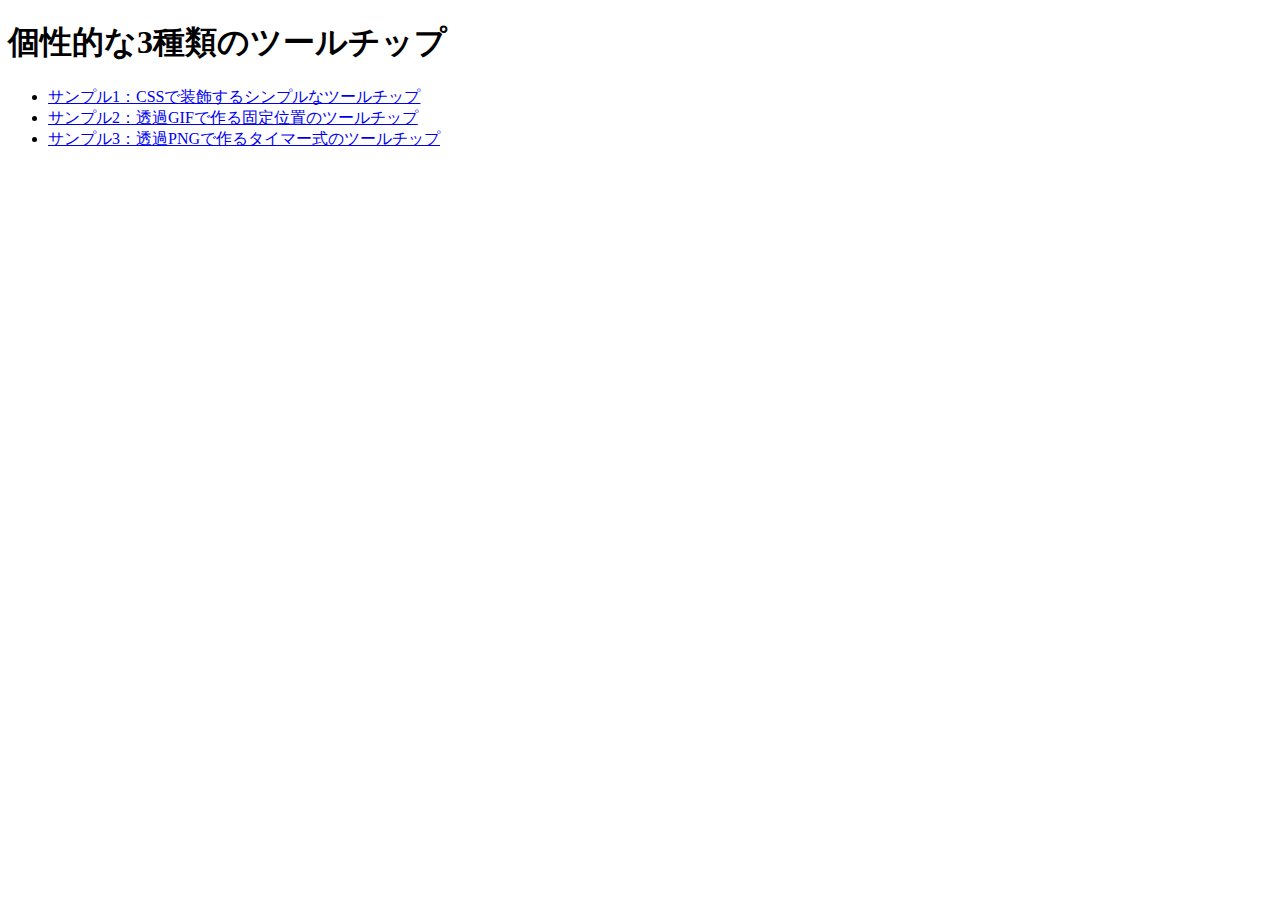
<file: njq_sample/chapter03/05/index.html>
<!DOCTYPE html>
<html lang="ja">
	<head>
		<meta charset="utf-8">
		<title>sample1</title>
	</head>
	<body>
		<h1>個性的な3種類のツールチップ</h1>

	<ul>
		<li><a href="sample1.html">サンプル1：CSSで装飾するシンプルなツールチップ</a></li>
		<li><a href="sample2.html">サンプル2：透過GIFで作る固定位置のツールチップ</a></li>
		<li><a href="sample3.html">サンプル3：透過PNGで作るタイマー式のツールチップ</a></li>
	</ul>

	</body>
</html>
</file>
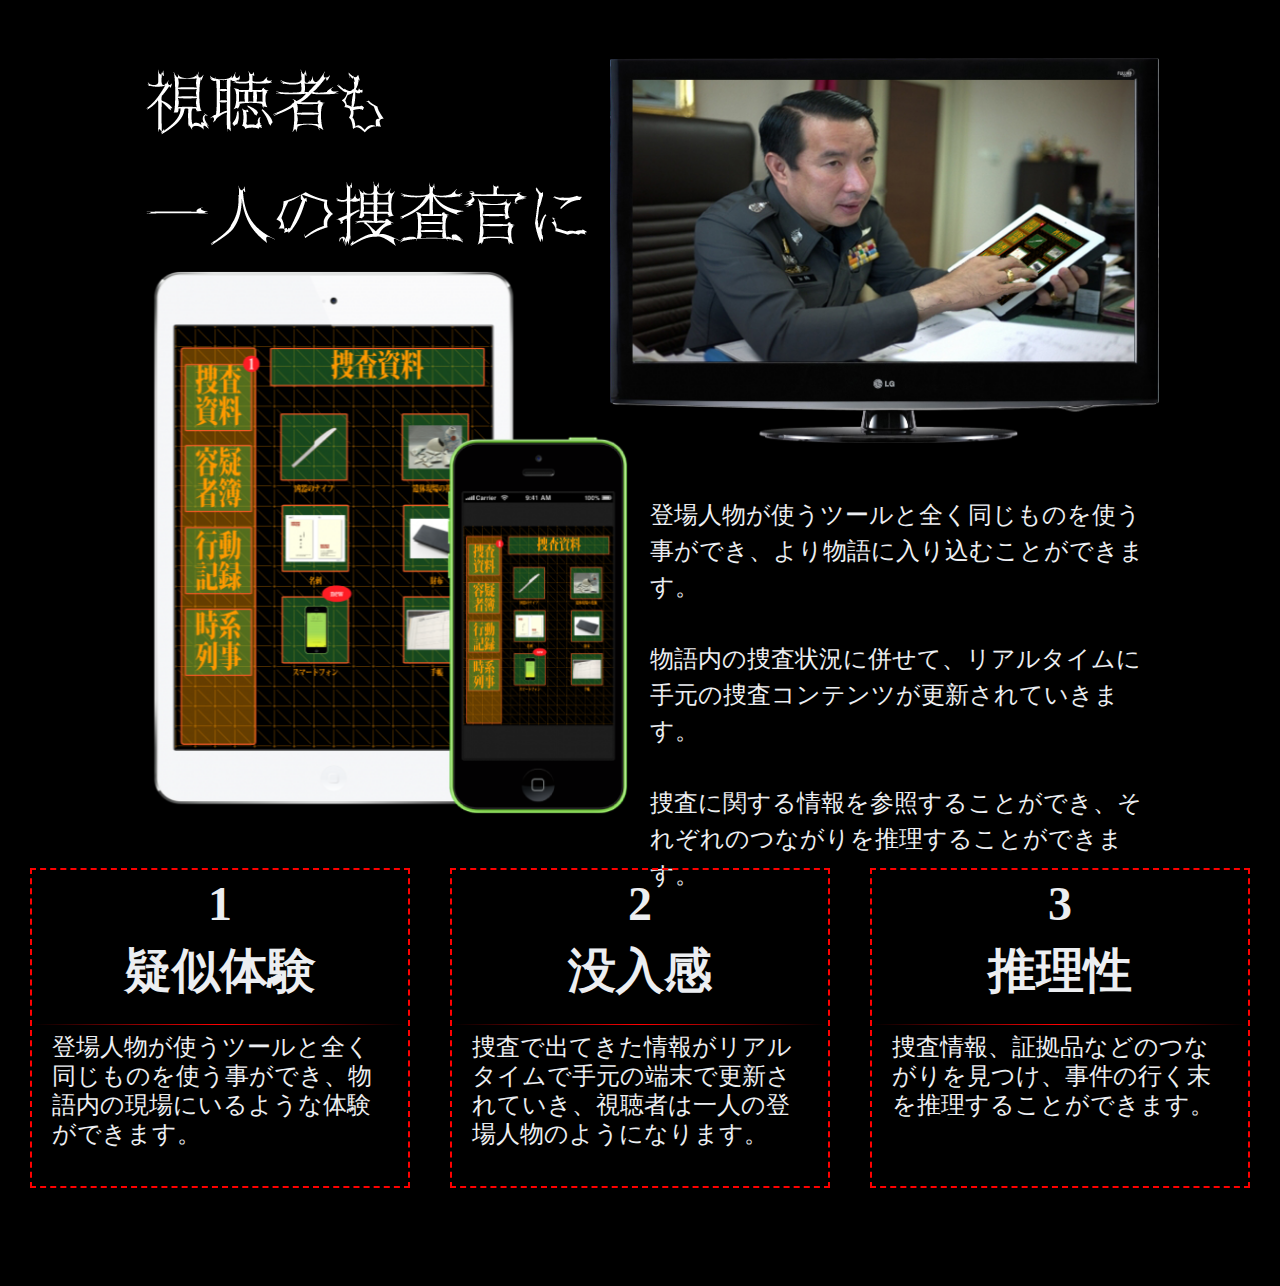
<file: examples/inference.html>
<!DOCTYPE html>
<html>
<head>
	<meta http-equiv="Content-Type" content="text/html; charset=utf-8" />	
	<title>Inference app</title>
	<meta name="author" content="Shogo Fujii" />
	<meta name="description" content="視聴者も一人の捜査官に" />
	<meta name="keywords"  content="リアルタイム, TBS新卒, テレビ, 番組, 対話, コミュニケーション, ソーシャル" />
	<meta name="Resource-type" content="Document" />
	
	<link rel="stylesheet" type="text/css" href="./css/inference.css" />
</head>
<body>
<div id="section0">
	<div class="wrap">
		<section class="concept">
			<div class="left">
			<h1><img alt="title" src="./inf_image/title.png"></h1>
			<img id="device" alt="ipad" class="ipad" src="./inf_image/i_device.png" >
			</div>
			<div class="right">
			<img alt="tv" src="./inf_image/tv_comp.png">
			<p>
			登場人物が使うツールと全く同じものを使う事ができ、より物語に入り込むことができます。<br><br>
			物語内の捜査状況に併せて、リアルタイムに手元の捜査コンテンツが更新されていきます。<br><br>
			捜査に関する情報を参照することができ、それぞれのつながりを推理することができます。
			
			</p>
			</div>
		</section>
		<section class="detail">
			<div class="t_box">
				<h1>1<br>
				疑似体験	
				</h1>
				<hr>
				<p>
				登場人物が使うツールと全く同じものを使う事ができ、物語内の現場にいるような体験ができます。
				</p>
			</div>
			<div class="t_box">
				<h1>2<br>
				没入感	
				</h1>
				<hr>
				<p>捜査で出てきた情報がリアルタイムで手元の端末で更新されていき、視聴者は一人の登場人物のようになります。</p>
			</div>
			<div class="t_box">
				<h1>3<br>
				推理性	
				</h1>
				<hr>
				<p>捜査情報、証拠品などのつながりを見つけ、事件の行く末を推理することができます。</p>
			</div>
		</section>


	</div>
</div>
</body>
</html>
</file>
<file: examples/css/inference.css>
@CHARSET "UTF-8";

body{
		background-color: #000000;
		color: #ECEEF1;
		font-family: "ＭＳ Ｐ明朝","MS PMincho";
	}
	
	
	/* Style for our header texts 
	* --------------------------------------- */
	h1{
		font-size: 5em;	
		font-family: arial,helvetica;
		margin:0 0 0 50px;
		padding:0;
		text-align: left;
		
	}
	h2{
		font-size: 2em;
		line-height: 150%;
		margin: 0 0 18px 0;
		font-family: arial,helvetica;
	}
	
	

	
	/* Common styles
	* --------------------------------------- */
	img{
	    -webkit-transition: all 0.7s ease-out;
		-moz-transition: all 0.7s ease-out;
		-o-transition: all 0.7s ease-out;
		transition: all 0.7s ease-out;
	}
	img {
	    -webkit-transition: all 0.7s ease-out;
		-moz-transition: all 0.7s ease-out;
		-o-transition: all 0.7s ease-out;
		transition: all 0.7s ease-out;
	}
	img.ipad {
	    height: 500px

	}
	img.iphone{
	    -webkit-transition: all 0.7s ease-out;
		-moz-transition: all 0.7s ease-out;
		-o-transition: all 0.7s ease-out;
		transition: all 0.7s ease-out;
	}
	.section{
		text-align:center;
		overflow:hidden;
	}
	.wrap{
		width: 1260px;
		height: 100%;
		margin-left: auto;
		margin-right: auto;
		position: relative;
	}
	.box{
		text-align: left;
		color: #808080;
		font-size: 1.2em;
		line-height: 1.6em;
	}
	.concept{
		height: 750px;
		width: 1100px; 
		margin: 0 auto;
	}
	
	
	#section0{
		padding: 60px 0;
	}
	
	#section0 h1{
		width: 100%
	}
	#section0 .right{
		width: 610px;
		height: 100%;
		float: left;
		margin: -10px 0px 0px 25px;
		vertical-align: middle;
	}
	#section0 .right img{
		width: 90%;
		margin-left: 30px;
	}
	#section0 .right p{
		font-family: "ＭＳ Ｐ明朝","MS PMincho";
		font-size: 24px;
		margin: 50px 0 0 70px;
		width: 500px;
		line-height: 150%
	}
	
	#section0 .left{
		width: 440px;
		height: 100%;
		float: left;
		margin: 0px 25px 0px 0px;
	}
	#section0 .left img{
		text-align: left;
		height: 90%;
		margin-left: 0px;		
	}
	#section0 .left #device{
		text-align: left;
		height: 550px;
		margin-left: 50px;		
	}
	div .detail{
		height: 300px;
		margin: 50px 0;
	}
	.t_box{
		width: 380px;
		height: 320px;
		margin: 0 20px;
		border-style: dashed;
		border-color: red;
		border-width: 2px;
		float: left;
		box-sizing: border-box;
		text-align: center;
	}
	.t_box h1{
		font-family: "ＭＳ Ｐ明朝","MS PMincho";
		font-size: 48px;
		margin: 0;
		text-align: center;
		line-height: 140%
	}
	.t_box hr{
		margin-top: 20px;
		border: 0;
	    height: 1px;
	    width: 100%;
	    background: red;
	    background-image: -webkit-linear-gradient(left, black, red, black);
	    background-image:    -moz-linear-gradient(left, black, red, black);
	    background-image:     -ms-linear-gradient(left, black, red, black);
	    background-image:      -o-linear-gradient(left, black, red, black);
	}
	.t_box p{
		margin: 0 20px;
		font-size: 24px;
		line-height: 120%;
		text-align: left;
	}
</file>
